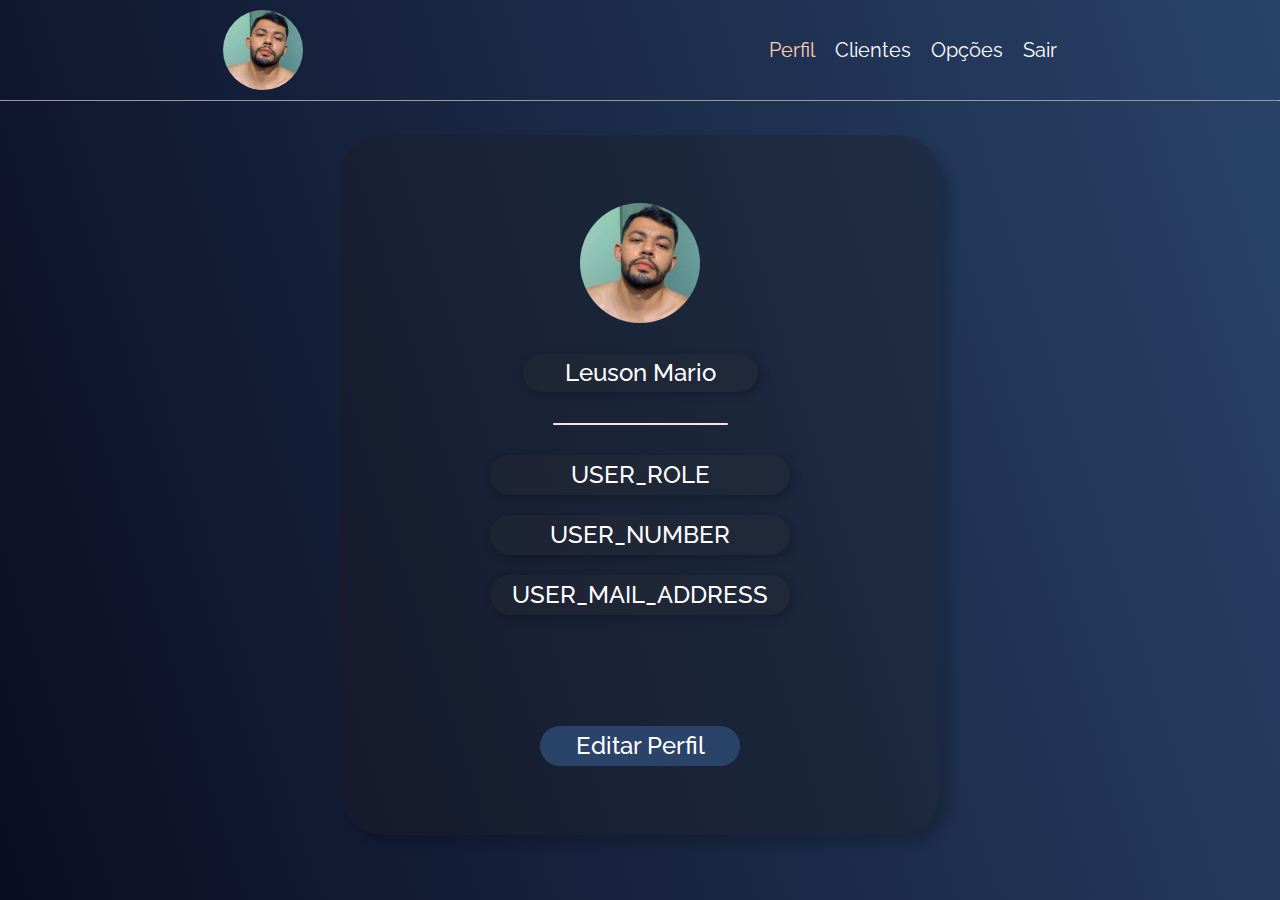
<file: html/admin-profile.html>
<!DOCTYPE html>
<html lang="pt-BR">
  <head>
    <meta charset="UTF-8" />
    <meta http-equiv="X-UA-Compatible" content="IE=edge" />
    <meta name="viewport" content="width=device-width, initial-scale=1.0" />
    <title>Projeto Charlotte</title>

    <!-- CSS -->
    <link rel="stylesheet" href="../css/reset.css" />
    <link rel="stylesheet" href="../css/style-admin.css" />

    <!-- Fonts -->
    <link rel="preconnect" href="https://fonts.googleapis.com" />
    <link rel="preconnect" href="https://fonts.gstatic.com" crossorigin />
    <link
      href="https://fonts.googleapis.com/css2?family=Glory:wght@100&family=Great+Vibes&family=Raleway:wght@100;500&display=swap"
      rel="stylesheet"
    />
    <link
      href="https://fonts.googleapis.com/css2?family=Glory:wght@300;500;700&display=swap"
      rel="stylesheet"
    />
  </head>
  
  <body>
    <header>
        <nav class="menu">
            <div class ="admin-icon">
                <img src="../img/leuson.jpg" alt="leuson sensual">
            </div>
            <ul class="menuItemsDiv">
                <li class="menuItems"><a href="#" class="color" id="profileText">Perfil</a></li>
                <li class="menuItems"><a href="#" class="color">Clientes</a></li>
                <li class="menuItems"><a href="#" class="color">Opções</a></li>
                <li class="menuItems"><a href="#" class="color">Sair</a></li>
            </ul>
        </nav>
        <hr size="1" width="100%">
    </header>
    <main class="parentAdminGod">
        <div class="parentAdminDiv">
          <div class="parentAdminWrapper"></div>
          <div class="admin-icon-profile">
            <div class="admin-profile-image"><img src="../img/leuson.jpg" alt="leuson" id="admin-profile-picture"></div>
          </div>
          <div class="admin-profile-name">
            <h3 id="admin-name">Leuson Mario</h3>
          </div>
          <div class="admin-profile-info">
            <div class="content-divider"></div>
            <div class="parent-admin-info">
              <div class="admin-info">
                <h3 class="admin-info-element">USER_ROLE</h3>
              </div>
              <div class="admin-info">
                <h3 class="admin-info-element">USER_NUMBER</h3>
              </div>
              <div class="admin-info">
                <h3 class="admin-info-element">USER_MAIL_ADDRESS</h3>
              </div>
            </div>
          </div>
          <div class="admin-edit-profile-button-div">
            <button class="admin-edit-profile" name="editProfileButton">
              Editar Perfil
            </button>
          </div>
        </div>  
        
        <!--
        <div class="parentAdminInfo">
        </div> -->
    </main>
  </body>
</html>
</file>
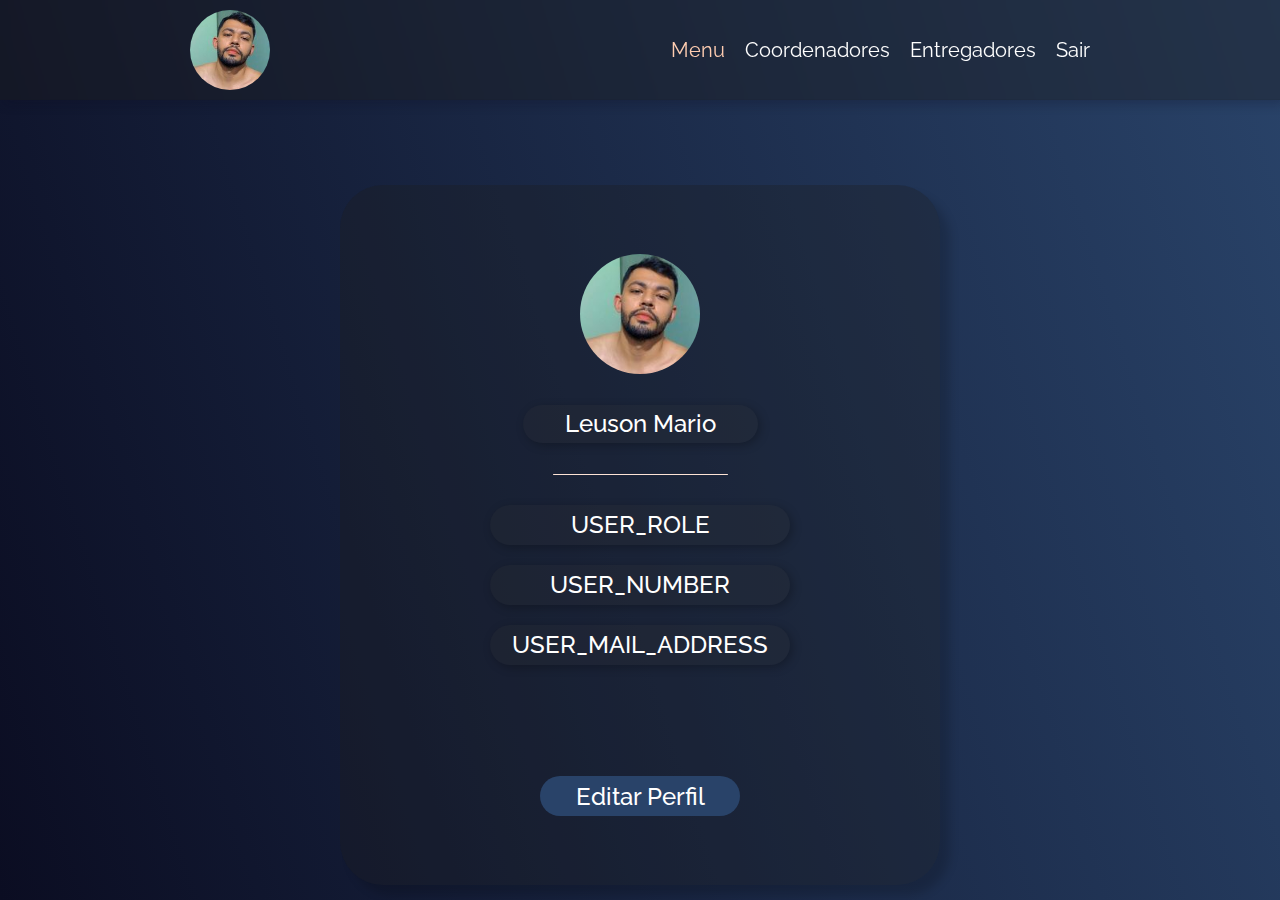
<file: View/public/html/admin-menu.html>
<!DOCTYPE html>
<html lang="pt-BR">
  <head>
    <meta charset="UTF-8" />
    <meta http-equiv="X-UA-Compatible" content="IE=edge" />
    <meta name="viewport" content="width=device-width, initial-scale=1.0" />
    <title>Projeto Charlotte</title>

    <!-- CSS -->
    <link rel="stylesheet" href="../css/reset.css" />
    <link rel="stylesheet" href="../css/style-admin.css" />

    <!-- Fonts -->
    <link rel="preconnect" href="https://fonts.googleapis.com" />
    <link rel="preconnect" href="https://fonts.gstatic.com" crossorigin />
    <link
      href="https://fonts.googleapis.com/css2?family=Glory:wght@100&family=Great+Vibes&family=Raleway:wght@100;500&display=swap"
      rel="stylesheet"
    />
    <link
      href="https://fonts.googleapis.com/css2?family=Glory:wght@300;500;700&display=swap"
      rel="stylesheet"
    />
  </head>
  
  <body>
    <header class="pageHeader">
      <div class ="admin-icon">
        <img src="../img/leuson.jpg" alt="leuson sensual" />
      </div>
        <nav class="menu">
            <ul class="menuItemsDiv">
                <li class="menuItems"><a href="#" class="color" id="menuText">Menu</a></li>
                <li class="menuItems"><a href="./coordinators-table.html" target="_self" class="color">Coordenadores</a></li>
                <li class="menuItems"><a href="#" class="color">Entregadores</a></li>
                <li class="menuItems"><a href="#" class="color">Sair</a></li>
            </ul>
        </nav>
    </header>
    <main class="parentAdminGod">
        <div class="parentAdminDiv">
          <div class="parentAdminWrapper"></div>
          <div class="admin-icon-profile">
            <div class="admin-profile-image"><img src="../img/leuson.jpg" alt="leuson" id="admin-profile-picture"></div>
          </div>
          <div class="admin-profile-name">
            <h3 id="admin-name">Leuson Mario</h3>
          </div>
          <div class="admin-profile-info">
            <div class="content-divider"></div>
            <div class="parent-admin-info">
              <div class="admin-info">
                <h3 class="admin-info-element">USER_ROLE</h3>
              </div>
              <div class="admin-info">
                <h3 class="admin-info-element">USER_NUMBER</h3>
              </div>
              <div class="admin-info">
                <h3 class="admin-info-element">USER_MAIL_ADDRESS</h3>
              </div>
            </div>
          </div>
          <div class="admin-edit-profile-button-div">
            <button class="admin-edit-profile" name="editProfileButton">
              Editar Perfil
            </button>
          </div>
        </div>  
        
        <!--
        <div class="parentAdminInfo">
        </div> -->
    </main>
  </body>
</html>
</file>
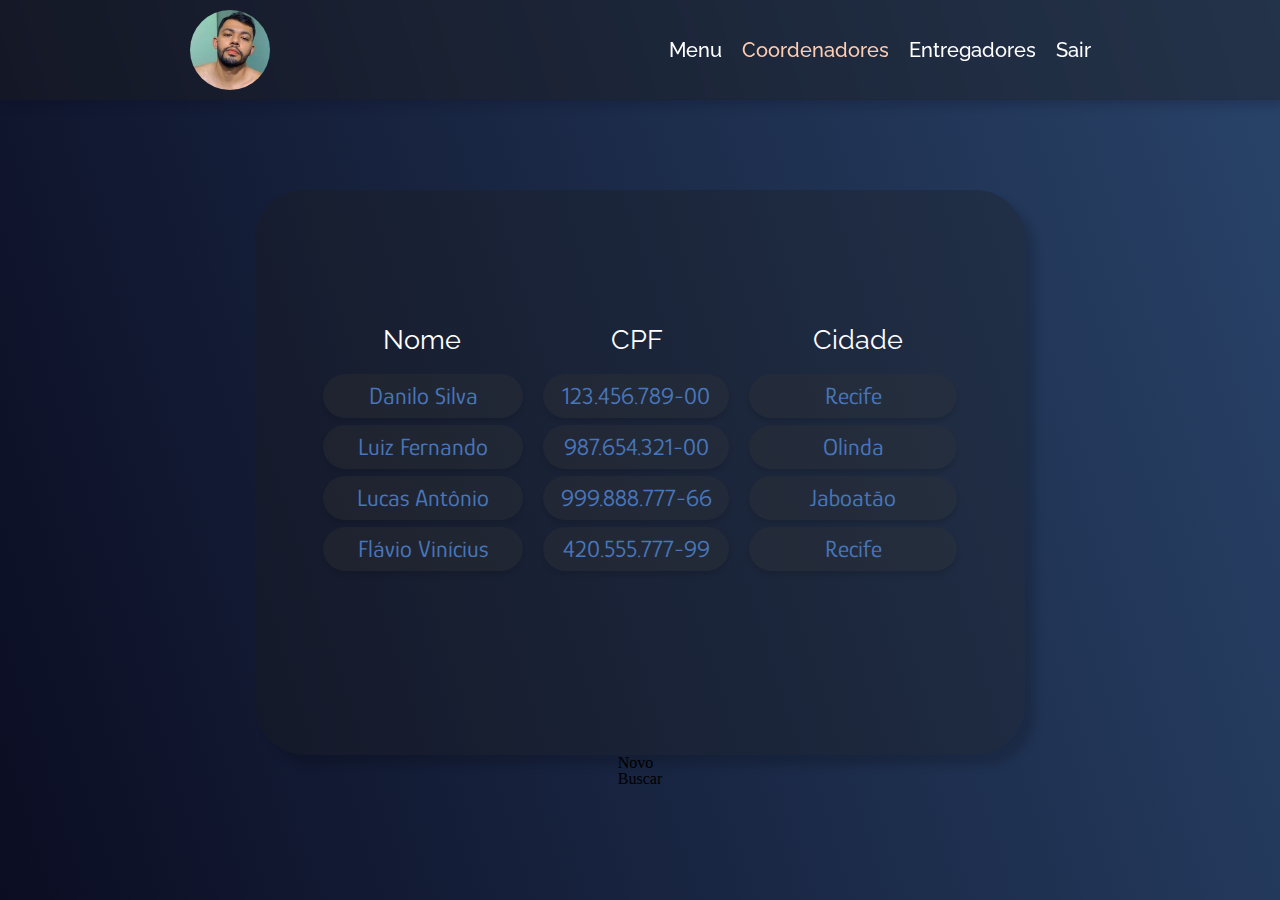
<file: View/public/html/coordinators-table.html>
<!DOCTYPE html>
<html lang="pt-BR">
<head>
    <meta charset="UTF-8">
    <meta http-equiv="X-UA-Compatible" content="IE=edge">
    <meta name="viewport" content="width=device-width, initial-scale=1.0">
    <title>Projeto Charlotte</title>

    <!-- CSS -->
    <link rel="stylesheet" href="/View/public/css/reset.css" />
    <link rel="stylesheet" href="/View/public/css/style-coord-table.css" />

    <!-- Fonts -->
    <link rel="preconnect" href="https://fonts.googleapis.com" />
    <link rel="preconnect" href="https://fonts.gstatic.com" crossorigin />
    <link
      href="https://fonts.googleapis.com/css2?family=Glory:wght@100&family=Great+Vibes&family=Raleway:wght@100;400;500&display=swap"
      rel="stylesheet"
    />
    <link
      href="https://fonts.googleapis.com/css2?family=Glory:wght@300;500;700&display=swap"
      rel="stylesheet"
    />
</head>
<body>
    <header class="pageHeader">
        <div class ="admin-icon">
            <img src="../img/leuson.jpg" alt="leuson sensual">
        </div>
        <nav class="menu">
            <ul class="menuItemsDiv">
                <li class="menuItems"><a href="./admin-menu.html" target="_self" class="color">Menu</a></li>
                <li class="menuItems"><a href="#" class="color" id="coordinatorText">Coordenadores</a></li>
                <li class="menuItems"><a href="#" class="color">Entregadores</a></li>
                <li class="menuItems"><a href="#" class="color">Sair</a></li>
            </ul>
        </nav>
    </header>
    <main class="pageMainContent">
        <div class="contentWrapper">
            <table class="coordinatorsTable">
                <tr class="tableHeader">
                    <th>Nome</th>
                    <th>CPF</th>
                    <th>Cidade</th>
                </tr>
                <tr class="tableCells">
                    <td id="nameCell">Danilo Silva</td>
                    <td id="CPFCell">123.456.789-00</td>
                    <td id="cityCell">Recife</td>
                </tr>
                <tr class="tableCells">
                    <td id="nameCell">Luiz Fernando</td>
                    <td id="CPFCell">987.654.321-00</td>
                    <td id="cityCell">Olinda</td>
                </tr>
                <tr class="tableCells">
                    <td id="nameCell">Lucas Antônio</td>
                    <td id="CPFCell">999.888.777-66</td>
                    <td id="cityCell">Jaboatão</td>
                </tr>
                <tr class="tableCells">
                    <td id="nameCell">Flávio Vinícius</td>
                    <td id="CPFCell">420.555.777-99</td>
                    <td id="cityCell">Recife</td>
                </tr>
            </table>
        </div>
        <div class="tableButtons">
            <nav class="tableMenu">
                <ul class="tableMenuItems">
                    <li class="tableMenuOption">Novo</li>
                    <li class="tableMenuOption">Buscar</li>
                </ul>
            </nav>
        </div>
    </main>
</body>
</html>
</file>
<file: css/style-admin.css>
* {
    padding: 0;
    margin: 0;
    box-sizing: border-box;
}

html {
    scroll-behavior: smooth;
    box-sizing: border-box;
    min-height: 100%;
}

body {
    background: linear-gradient(252.44deg, #294369 0%, #0B0D22 100%);
    min-height: 100%;
    overflow: hidden;
}

    ::-webkit-scrollbar {
        width: 0.5rem;
    }

    ::-webkit-scrollbar-track {
        background: #29436900;
        margin-block: 0.3rem;
    }

    ::-webkit-scrollbar-thumb {
        background: #0b0d2238;
        border-radius: 5rem;
    }

    ::-webkit-scrollbar-thumb:hover {
        background: #0b0d2279;
    }
   
header{
    margin-top:10px;
}

hr{
    margin-top:10px;
}

.content-divider {
    background-color: #FDE3D5;
    width: 175px;
    height: 1.5px;
    border-radius: 50px;
    transition: 1s;
}

.admin-profile-info:hover .content-divider {
    width: 230px;
}

.admin-icon {
    border-radius: 50%;
    width: 80px;
    height: 80px;
    overflow: hidden;
    position: relative;
}
  
.admin-icon img {
    position: absolute;
    bottom: 0;
    width: 100%;
}

.menu{
    display:flex;
    align-items:center;
    justify-content: space-around;

}

.menuItemsDiv{
    display:flex;
}

.menuItems{
    margin-left: 20px;
    color:white;
    font-family: 'Raleway';
    font-weight:400;
    font-size:20px;
}

.color{
    text-decoration:none;
    color:white;
    transition: 0.5s;
}

#profileText {
    color: #FFCDB1;
}

.color:hover{
    color:#FFCDB1;
}


.parentAdminGod {
    display:flex;
    flex-direction: column;
    flex-wrap: wrap;
    align-items: center;
    justify-content: center;
    margin: 0 auto;
    gap: 46px;
}

.parentAdminWrapper {
    width: 600px;
    height: 700px;
    position: absolute;
    background-color: #1D1D1D50;
    z-index: -1;
    border-radius: 43px;
    box-shadow: 10px 10px 10px rgba(0, 0, 0, 0.164);
}

.parentAdminDiv {
    display: flex;
    flex-direction: column;
    align-items: center;
    justify-content: center;
    gap: 31px;
    margin-top: 8%;
    border-radius: 43px;
}

.admin-icon-profile {
    border-radius: 50%;
    width: 120px;
    height: 120px;
    overflow: hidden;
    position: relative;
}

#admin-profile-picture {
    width: 120px;
    height: 120px;
    object-fit: cover;
    transition: 0.5s;
}

#admin-profile-picture:hover {
    transform: scale(1.1);
}

.admin-profile-name {
    display: flex;
    flex-direction: row;
    align-items: center;
    justify-content: center;
    border-radius: 50px;
    width: 235px;
    height: 38px;
    background-color: #36363630;
    flex-grow: 1;
    flex-wrap: wrap;
    box-shadow: 2.5px 2.5px 10px rgba(0, 0, 0, 0.25);
}

#admin-name, .admin-info-element, .admin-edit-profile {
    font-family: 'Raleway', Arial, Helvetica, sans-serif;
    font-weight: 500;
    font-size: 1.5rem;
    color: white;
}

.admin-profile-info {
    display: flex;
    flex-direction: column;
    align-items: center;
    justify-content: center;
    gap: 30px;
    flex-wrap: wrap;
}

.parent-admin-info {
    display: flex;
    flex-direction: column;
    align-items: center;
    justify-content: center;
    border-radius: 50px;
    width: 400px;
    flex-grow: 1;
    flex-wrap: wrap;
    gap: 20px;
}

.admin-info {
    display: flex;
    flex-direction: column;
    align-items: center;
    justify-content: center;
    flex-wrap: wrap;
}

.admin-info-element {
    display: flex;
    flex-direction: row;
    align-items: center;
    justify-content: center;
    text-align: center;
    width: 300px;
    height: 40px;
    border-radius: 50px;
    background-color: #36363630;
    box-shadow: 2.5px 2.5px 10px rgba(0, 0, 0, 0.25);
}

.admin-edit-profile-button-div {
    display: flex;
    flex-direction: column;
    justify-content: center;
    align-items: center;
    margin-top: 20%;
}

.admin-edit-profile {
    border: 0;
    border-radius: 50px;
    width: 200px;
    height: 40px;
    background-color: #294369;
    cursor: pointer;
    transition: 1s;
}

.admin-edit-profile:hover {
    background-color: #345586;
}
</file>
<file: View/public/css/style-admin.css>
* {
    padding: 0;
    margin: 0;
    box-sizing: border-box;
}

html {
    scroll-behavior: smooth;
    box-sizing: border-box;
    min-height: 100%;
}

body {
    background: linear-gradient(252.44deg, #294369 0%, #0B0D22 100%);
    min-height: 100%;
    overflow: hidden;
}

::-webkit-scrollbar {
        width: 0.5rem;
}

::-webkit-scrollbar-track {
        background: #29436900;
        margin-block: 0.3rem;
}

::-webkit-scrollbar-thumb {
        background: #0b0d2238;
        border-radius: 5rem;
}

::-webkit-scrollbar-thumb:hover {
        background: #0b0d2279;
}

.pageHeader {
    display: flex;
    flex-direction: row;
    align-items: center;
    justify-content: space-around;
    background-color: #1d1d1d65;
    height: 100px;
    backdrop-filter: blur(5px);
    box-shadow: 4px 4px 10px #0B0D2240;
    border-bottom: solid 1px #0B0D2210;
}

.content-divider {
    background-color: #FDE3D5;
    width: 175px;
    height: 1.5px;
    border-radius: 50px;
    transition: 1s;
}

.admin-profile-info:hover .content-divider {
    width: 230px;
}

.admin-icon {
    border-radius: 50%;
    width: 80px;
    height: 80px;
    overflow: hidden;
    position: relative;
}
  
.admin-icon img {
    position: absolute;
    bottom: 0;
    width: 100%;
}

.menu{
    display:flex;
    flex-direction: row;
    align-items:center;
    justify-content: space-around;
}

.menuItemsDiv{
    display:flex;
}

.menuItems{
    margin-left: 20px;
    color:white;
    font-family: 'Raleway';
    font-weight:400;
    font-size:20px;
}

.color{
    text-decoration:none;
    color:white;
    transition: 0.5s;
}

#menuText {
    color: #FFCDB1;
}

.color:hover{
    color:#FFCDB1;
}


.parentAdminGod {
    display:flex;
    flex-direction: column;
    flex-wrap: wrap;
    align-items: center;
    justify-content: center;
    margin: 0 auto;
    gap: 46px;
}

.parentAdminWrapper {
    width: 600px;
    height: 700px;
    position: absolute;
    background-color: #1D1D1D50;
    z-index: -1;
    border-radius: 43px;
    box-shadow: 10px 10px 10px rgba(0, 0, 0, 0.164);
}

.parentAdminDiv {
    display: flex;
    flex-direction: column;
    align-items: center;
    justify-content: center;
    gap: 31px;
    margin-top: 12%;
    border-radius: 43px;
}

.admin-icon-profile {
    border-radius: 50%;
    width: 120px;
    height: 120px;
    overflow: hidden;
    position: relative;
}

#admin-profile-picture {
    width: 120px;
    height: 120px;
    object-fit: cover;
    transition: 0.5s;
}

#admin-profile-picture:hover {
    transform: scale(1.1);
}

.admin-profile-name {
    display: flex;
    flex-direction: row;
    align-items: center;
    justify-content: center;
    border-radius: 50px;
    width: 235px;
    height: 38px;
    background-color: #36363630;
    flex-grow: 1;
    flex-wrap: wrap;
    box-shadow: 2.5px 2.5px 10px rgba(0, 0, 0, 0.25);
}

#admin-name, .admin-info-element, .admin-edit-profile {
    font-family: 'Raleway', Arial, Helvetica, sans-serif;
    font-weight: 500;
    font-size: 1.5rem;
    color: white;
}

.admin-profile-info {
    display: flex;
    flex-direction: column;
    align-items: center;
    justify-content: center;
    gap: 30px;
    flex-wrap: wrap;
}

.parent-admin-info {
    display: flex;
    flex-direction: column;
    align-items: center;
    justify-content: center;
    border-radius: 50px;
    width: 400px;
    flex-grow: 1;
    flex-wrap: wrap;
    gap: 20px;
}

.admin-info {
    display: flex;
    flex-direction: column;
    align-items: center;
    justify-content: center;
    flex-wrap: wrap;
}

.admin-info-element {
    display: flex;
    flex-direction: row;
    align-items: center;
    justify-content: center;
    text-align: center;
    width: 300px;
    height: 40px;
    border-radius: 50px;
    background-color: #36363630;
    box-shadow: 2.5px 2.5px 10px rgba(0, 0, 0, 0.25);
}

.admin-edit-profile-button-div {
    display: flex;
    flex-direction: column;
    justify-content: center;
    align-items: center;
    margin-top: 20%;
}

.admin-edit-profile {
    border: 0;
    border-radius: 50px;
    width: 200px;
    height: 40px;
    background-color: #294369;
    cursor: pointer;
    transition: 1s;
}

.admin-edit-profile:hover {
    background-color: #345586;
}
</file>
<file: View/public/css/style-coord-table.css>
* {
    padding: 0;
    margin: 0;
    box-sizing: border-box;
}

html {
    min-height: 100%;
    scroll-behavior: smooth;
    margin: 0px;
}

body {
    background: linear-gradient(252.44deg, #294369 0%, #0B0D22 100%);
    min-height: 100%;
    overflow: hidden;
}

::-webkit-scrollbar {
    width: 0.5rem;
}

::-webkit-scrollbar-track {
    background: #29436900;
    margin-block: 0.3rem;
}

::-webkit-scrollbar-thumb {
    background: #0b0d2238;
    border-radius: 5rem;
}

::-webkit-scrollbar-thumb:hover {
    background: #0b0d2279;
}

.pageHeader {
    display: flex;
    flex-direction: row;
    align-items: center;
    justify-content: space-around;
    background-color: #1d1d1d65;
    height: 100px;
    backdrop-filter: blur(5px);
    box-shadow: 4px 4px 10px #0B0D2240;
    border-bottom: solid 1px #0B0D2210;
}

.admin-icon {
    border-radius: 50%;
    width: 80px;
    height: 80px;
    overflow: hidden;
    position: relative;
}
  
.admin-icon img {
    position: absolute;
    bottom: 0;
    width: 100%;
}

.menu{
    display:flex;
    flex-direction: row;
    align-items:center;
    justify-content: space-around;
}

.menuItemsDiv{
    display:flex;
}

.menuItems{
    margin-left: 20px;
    color:white;
    font-family: 'Raleway';
    font-weight:500;
    font-size:20px;
}

.color{
    text-decoration:none;
    color:white;
    transition: 0.5s;
}

#coordinatorText {
    color: #FFCDB1;
}

.color:hover{
    color:#FFCDB1;
}

.pageMainContent {
    display: flex;
    flex-direction: column;
    flex-wrap: wrap;
    align-items: center;
    justify-content: center;
}

.contentWrapper {
    display: flex;
    flex-direction: column;
    flex-wrap: wrap;
    align-items: center;
    justify-content: center;
    margin-top: 7%;
    width: 770px;
    height: 565px;
    background-color: #1d1d1d50;
    border-radius: 50px;
    box-shadow: 10px 10px 10px rgba(0, 0, 0, 0.164);
    overflow-y: scroll;
    overflow-x: hidden;
}

.coordinatorsTable {
    justify-content: center;
    align-items: center;
    text-align: center;
    width: 500px;
    border: 0;
}

.tableWrapper {
    display: flex;
    flex-direction: column;
    justify-content: flex-start;
    height: 420px;
    width: 650px;
    overflow-x: hidden;
    overflow-y: scroll;
}

.tableHeader {
    display: flex;
    flex-direction: row;
    position: absolute;
    margin: -40px 0px 0px 60px;
}

.coordinatorsTable th, .tableHeader {
    display: flex;
    flex-direction: row;
    align-items: center;
    justify-content: center;
    gap: 150px;
    font-family: 'Raleway', Arial, Helvetica, sans-serif;
    color: #FFFFFF;
    font-weight: 400;
    font-size: 1.68rem;
    align-items: center;
    justify-content: center;
}

.tableCells {
    display: flex;
    flex-direction: row;
    align-items: center;
    justify-content: center;
    gap: 20px;
    margin: 7px 0px 7px 0px;
}

.coordinatorsTable tr {
    display: flex;
    flex-direction: row;
    align-items: center;
    justify-content: center;
    text-align: center;
}

.coordinatorsTable td {
    display: flex;
    font-family: 'Glory', Arial, Helvetica, sans-serif;
    color: #4876BA;
    font-size: 1.5rem;
    align-items: center;
    justify-content: center;
    background-color: #3636364D;
    box-shadow: 0px 4px 4px rgba(0, 0, 0, 0.1);
    border-radius: 50px;
    height: 30px;
    gap: 20px;
}

#nameCell {
    width: 200px;
    height: 44px;
}

#CPFCell {
    width: 186px;
    height: 44px;
}

#cityCell {
    width: 208px;
    height: 44px;
}

.buttonWrapper {
    margin: 30px 0px 0px 0px;
    display: flex;
    flex-direction: row;
    align-items: center;
    justify-content: center;
  }
  
  .del-button {
    font-family: 'Glory', Arial, Helvetica, sans-serif;
    font-size: 1.6rem;
    color: white;
    width: 160px;
    height: 50px;
    background-color: #1d1d1d50;
    border-radius: 50px;
    box-shadow: 10px 10px 10px rgba(0, 0, 0, 0.164);
    border: 0;
    cursor: pointer;
    transition: 1s;
  }
  
  .del-button:is(:hover, :focus) {
    background-color: #25396b81;
  }

.pageBlur {
    display: none;
    position: absolute;
    min-width: 100%;
    min-height: 150%;
    z-index: 1;
    backdrop-filter: blur(5px);
    background-color: #00000030;
  }
  
  .delete-modal-wrapper {
    display: none;
    z-index: 2;
    flex-direction: column;
    align-items: center;
    justify-content: center;
    position: absolute;
    width: 700px;
    height: 250px;
    border-radius: 50px;
    background-color: #00000070;
    backdrop-filter: blur(5px);
    box-shadow: 2.5px 2.5px 10px rgba(0, 0, 0, 0.25);
  }
  
  .delete-form-wrapper {
    display: flex;
    flex-direction: column;
    align-items: center;
    justify-content: center;
  }
  
  .modal-title-text {
    font-family: 'Raleway', Arial, Helvetica, sans-serif;
    color: white;
    font-size: 1.7rem;
  }
  
  .delete-row {
    display: flex;
    padding: 30px;
    flex-direction: row;
    align-items: center;
    justify-content: space-around;
  }
  
  .input-wrapper {
    gap: 5px;
    display: flex;
    flex-direction: column;
    align-items: left;
    justify-content: center;
  }
  
  .input-title-text {
    font-family: 'Raleway', Arial, Helvetica, sans-serif;
    color: white;
    font-size: 1.4rem;
    font-weight: 400;
  }
  
  .input-box {
    color: #FFCDB1;
    background-color: transparent;
    border: 0;
    border-bottom: solid 2px;
    border-color: white;
    transition: 1s;
  }
  
  .delete-row-buttons {
    display: flex;
    padding: 30px;
    flex-direction: row;
    align-items: center;
    justify-content: center;
    gap: 50px;
  }
  
  .input-button {
    border: 0;
    background-color: transparent;
    font-family: 'Glory', Arial, Helvetica, sans-serif;
    color: white;
    font-size: 1.3rem;
    cursor: pointer;
    transition: 1s;
  }
  
  .input-button:is(:hover, :focus) {
    color: rgb(70, 171, 253);
  }
</file>
